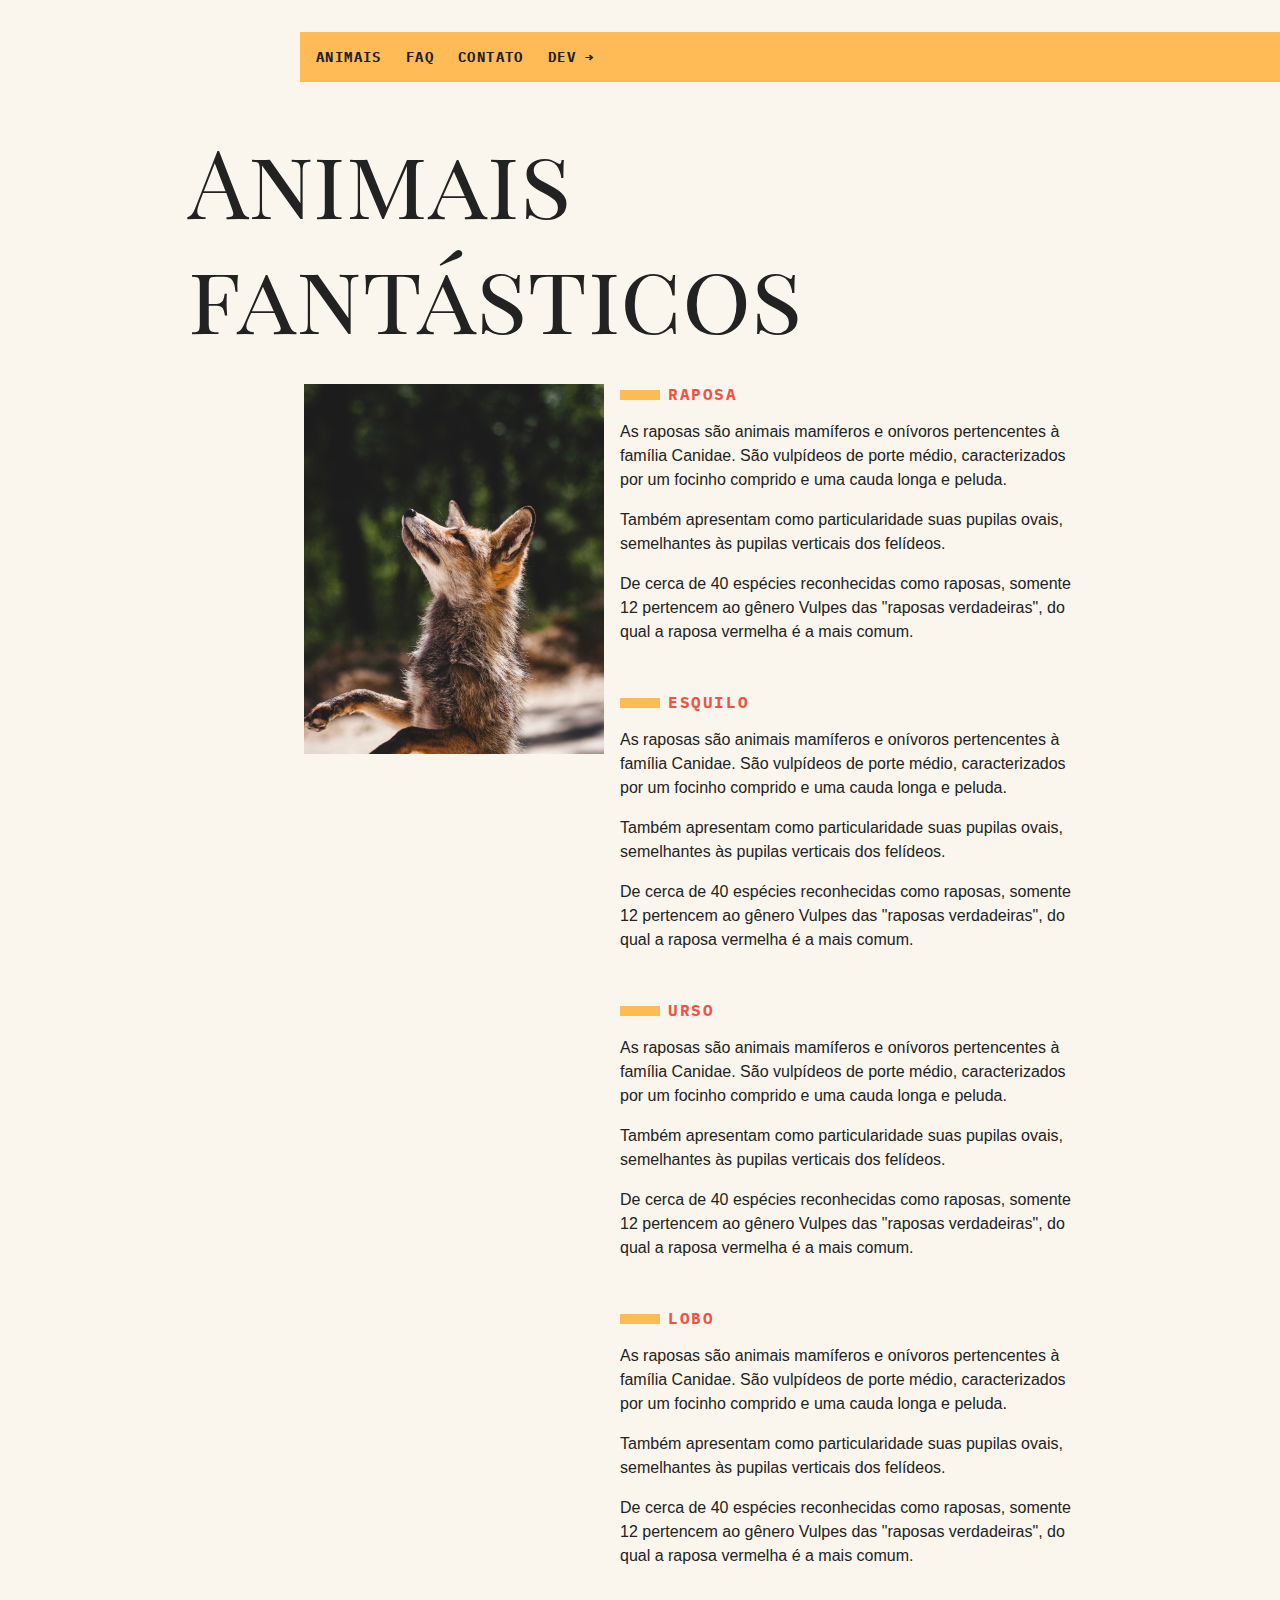
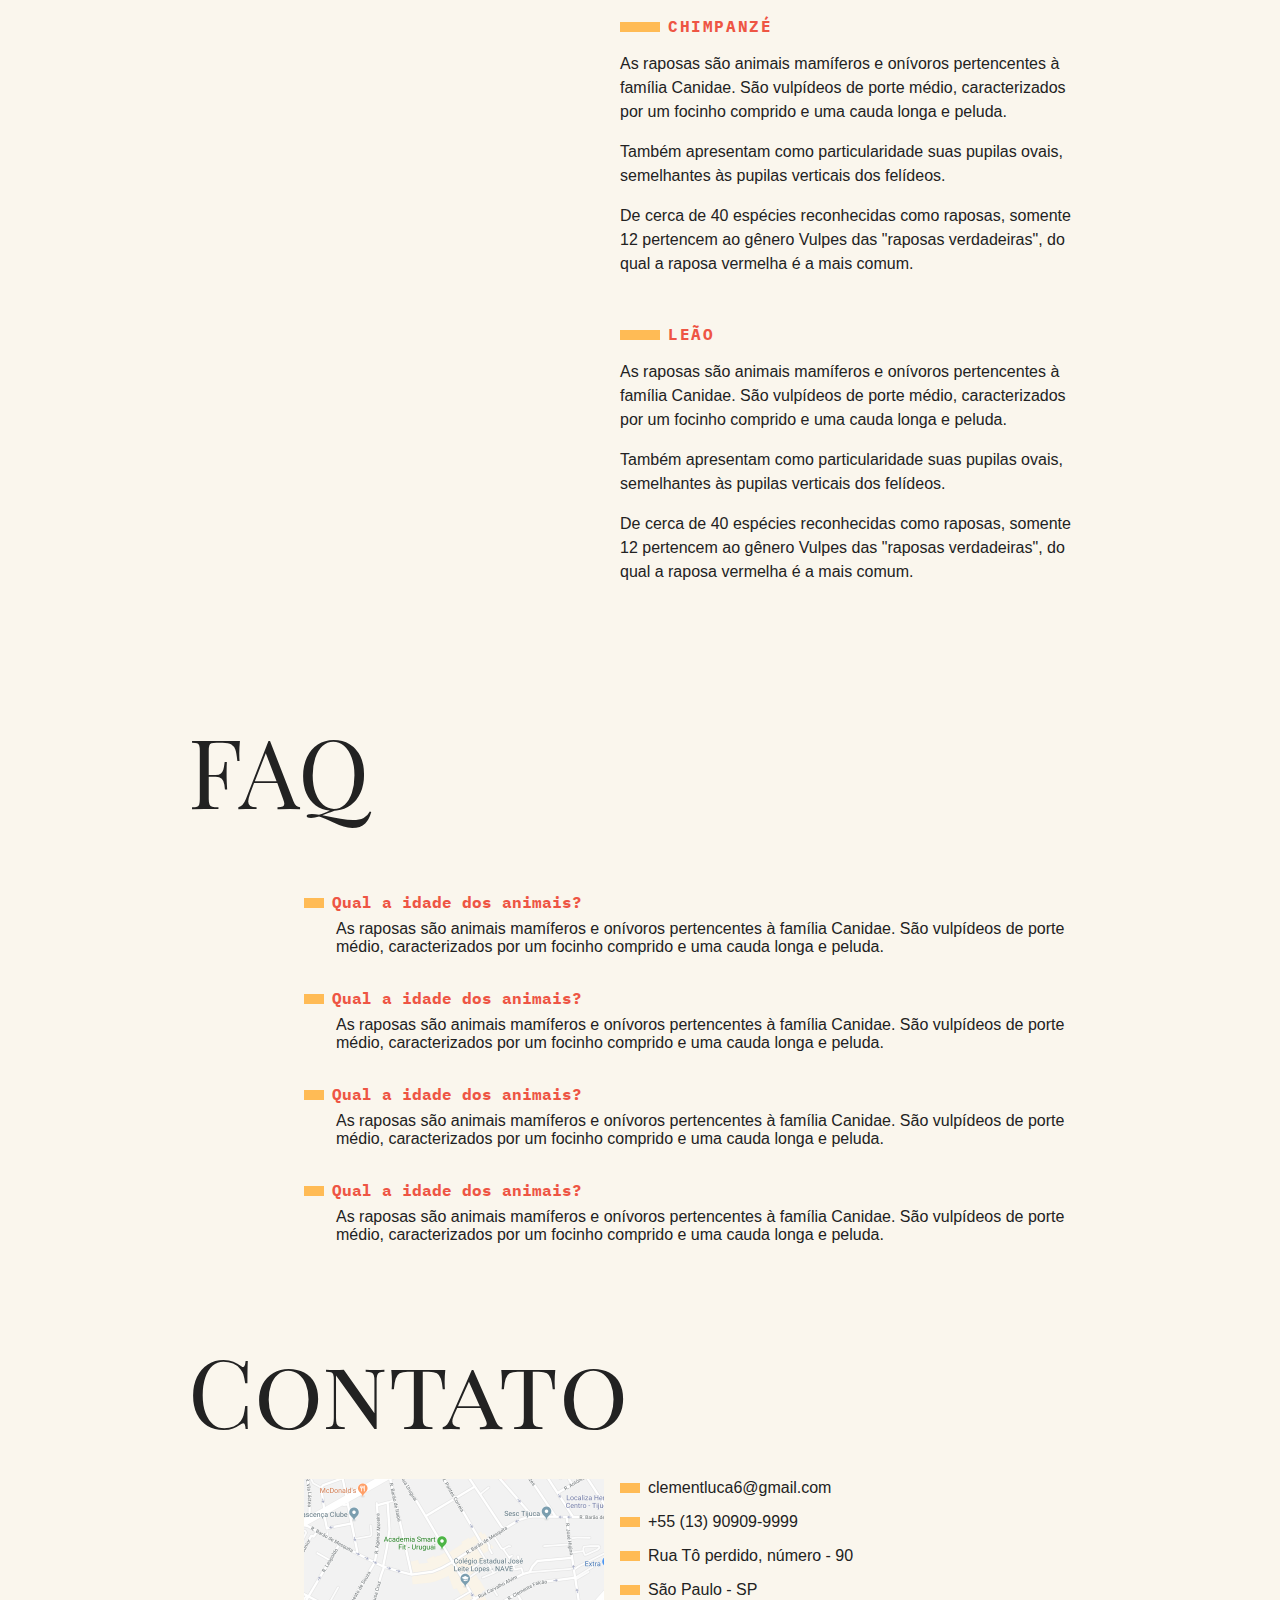
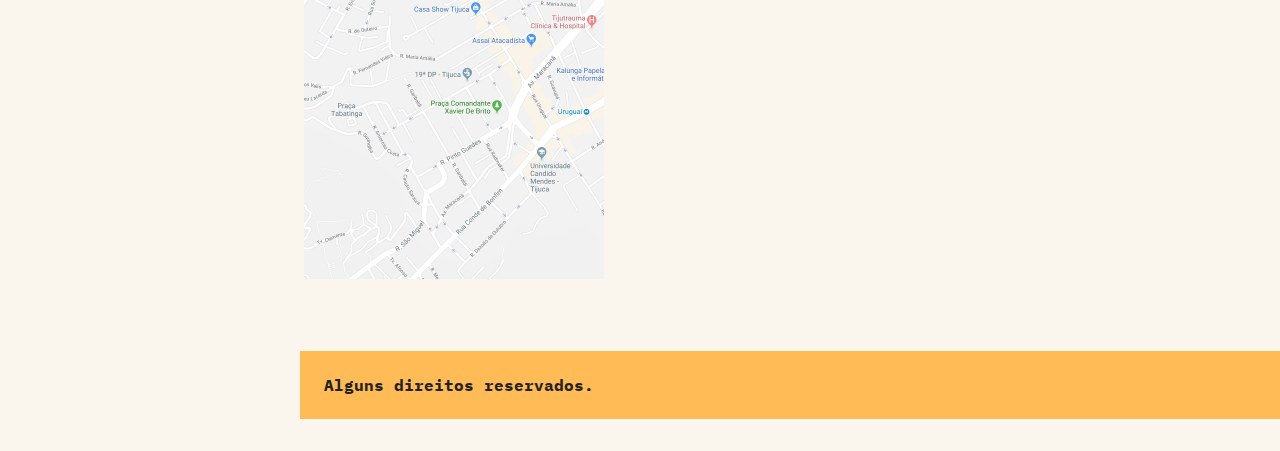
<file: animais-fantasticos/index.html>
<!DOCTYPE html>
<html lang="pt-BR">
  <head>
    <meta charset="UTF-8" />
    <meta http-equiv="X-UA-Compatible" content="IE=edge" />
    <meta name="viewport" content="width=device-width, initial-scale=1.0" />
    <title>Animais fantásticos</title>
    <link rel="stylesheet" href="css/style.css" />
    <link rel="preconnect" href="https://fonts.googleapis.com">
    <link rel="preconnect" href="https://fonts.gstatic.com" crossorigin>
    <link href="https://fonts.googleapis.com/css2?family=IBM+Plex+Mono:wght@400;700&family=Playfair+Display+SC&display=swap" rel="stylesheet">
  </head>
  <body>
      <nav class="menu-container">
        <ul>
          <li><a href="#animais">Animais</a></li>
          <li><a href="#faq">Faq</a></li>
          <li><a href="#contato">Contato</a></li>
          <li><a href="#dev">Dev &#8594;</a></li>
        </ul>
      </nav>
   
      <section class="grid-section animals" id="animais">
        <h1>Animais fantásticos</h1>
        <ul class="animals-list">
          <li>
            <img src="imgs/imagem1.jpg" alt="Raposa" />
          </li>
          <li>
            <img src="imgs/imagem2.jpg" alt="Esquilo" />
          </li>
          <li>
            <img src="imgs/imagem3.jpg" alt="Urso" />
          </li>
          <li>
            <img src="imgs/imagem4.jpg" alt="Lobo" />
          </li>
          <li>
            <img src="imgs/imagem5.jpg" alt="Chimpanzé" />
          </li>
          <li>
            <img src="imgs/imagem6.jpg" alt="Leão" />
          </li>
        </ul>
        <div class="animals-description">
          <section>
            <h2>Raposa</h2>
            <p>
              As raposas são animais mamíferos e onívoros pertencentes à família
              Canidae. São vulpídeos de porte médio, caracterizados por um
              focinho comprido e uma cauda longa e peluda.
            </p>
            <p>
              Também apresentam como particularidade suas pupilas ovais,
              semelhantes às pupilas verticais dos felídeos.
            </p>
            <p>
              De cerca de 40 espécies reconhecidas como raposas, somente 12
              pertencem ao gênero Vulpes das "raposas verdadeiras", do qual a
              raposa vermelha é a mais comum.
            </p>
          </section>
          <section>
            <h2>Esquilo</h2>
            <p>
              As raposas são animais mamíferos e onívoros pertencentes à família
              Canidae. São vulpídeos de porte médio, caracterizados por um
              focinho comprido e uma cauda longa e peluda.
            </p>
            <p>
              Também apresentam como particularidade suas pupilas ovais,
              semelhantes às pupilas verticais dos felídeos.
            </p>
            <p>
              De cerca de 40 espécies reconhecidas como raposas, somente 12
              pertencem ao gênero Vulpes das "raposas verdadeiras", do qual a
              raposa vermelha é a mais comum.
            </p>
          </section>
          <section>
            <h2>Urso</h2>
            <p>
              As raposas são animais mamíferos e onívoros pertencentes à família
              Canidae. São vulpídeos de porte médio, caracterizados por um
              focinho comprido e uma cauda longa e peluda.
            </p>
            <p>
              Também apresentam como particularidade suas pupilas ovais,
              semelhantes às pupilas verticais dos felídeos.
            </p>
            <p>
              De cerca de 40 espécies reconhecidas como raposas, somente 12
              pertencem ao gênero Vulpes das "raposas verdadeiras", do qual a
              raposa vermelha é a mais comum.
            </p>
          </section>
          <section>
            <h2>Lobo</h2>
            <p>
              As raposas são animais mamíferos e onívoros pertencentes à família
              Canidae. São vulpídeos de porte médio, caracterizados por um
              focinho comprido e uma cauda longa e peluda.
            </p>
            <p>
              Também apresentam como particularidade suas pupilas ovais,
              semelhantes às pupilas verticais dos felídeos.
            </p>
            <p>
              De cerca de 40 espécies reconhecidas como raposas, somente 12
              pertencem ao gênero Vulpes das "raposas verdadeiras", do qual a
              raposa vermelha é a mais comum.
            </p>
          </section>
          <section>
            <h2>Chimpanzé</h2>
            <p>
              As raposas são animais mamíferos e onívoros pertencentes à família
              Canidae. São vulpídeos de porte médio, caracterizados por um
              focinho comprido e uma cauda longa e peluda.
            </p>
            <p>
              Também apresentam como particularidade suas pupilas ovais,
              semelhantes às pupilas verticais dos felídeos.
            </p>
            <p>
              De cerca de 40 espécies reconhecidas como raposas, somente 12
              pertencem ao gênero Vulpes das "raposas verdadeiras", do qual a
              raposa vermelha é a mais comum.
            </p>
          </section>
          <section>
            <h2>Leão</h2>
            <p>
              As raposas são animais mamíferos e onívoros pertencentes à família
              Canidae. São vulpídeos de porte médio, caracterizados por um
              focinho comprido e uma cauda longa e peluda.
            </p>
            <p>
              Também apresentam como particularidade suas pupilas ovais,
              semelhantes às pupilas verticais dos felídeos.
            </p>
            <p>
              De cerca de 40 espécies reconhecidas como raposas, somente 12
              pertencem ao gênero Vulpes das "raposas verdadeiras", do qual a
              raposa vermelha é a mais comum.
            </p>
          </section>
        </div>
      </section>
      <section class="grid-section faq" id="faq">
        <h1>FAQ</h1>
        <dl class="faq-list">
          <dt>Qual a idade dos animais?</dt>
          <dd>
            As raposas são animais mamíferos e onívoros pertencentes à família
            Canidae. São vulpídeos de porte médio, caracterizados por um focinho
            comprido e uma cauda longa e peluda.
          </dd>
          <dt>Qual a idade dos animais?</dt>
          <dd>
            As raposas são animais mamíferos e onívoros pertencentes à família
            Canidae. São vulpídeos de porte médio, caracterizados por um focinho
            comprido e uma cauda longa e peluda.
          </dd>
          <dt>Qual a idade dos animais?</dt>
          <dd>
            As raposas são animais mamíferos e onívoros pertencentes à família
            Canidae. São vulpídeos de porte médio, caracterizados por um focinho
            comprido e uma cauda longa e peluda.
          </dd>
          <dt>Qual a idade dos animais?</dt>
          <dd>
            As raposas são animais mamíferos e onívoros pertencentes à família
            Canidae. São vulpídeos de porte médio, caracterizados por um focinho
            comprido e uma cauda longa e peluda.
          </dd>
        </dl>
      </section>
      <section class="grid-section contato" id="contato">
        <h1>Contato</h1>
        <div class="map-container">
          <img src="imgs/mapa.png" alt="Localização" />
        </div>
        <ul class="informations">
          <li>clementluca6@gmail.com</li>
          <li>+55 (13) 90909-9999</li>
          <li>Rua Tô perdido, número - 90</li>
          <li>São Paulo - SP</li>
        </ul>
      </section>
      <footer class="copyright">
        <p>Alguns direitos reservados.</p>
      </footer>
  </body>
</html>
</file>
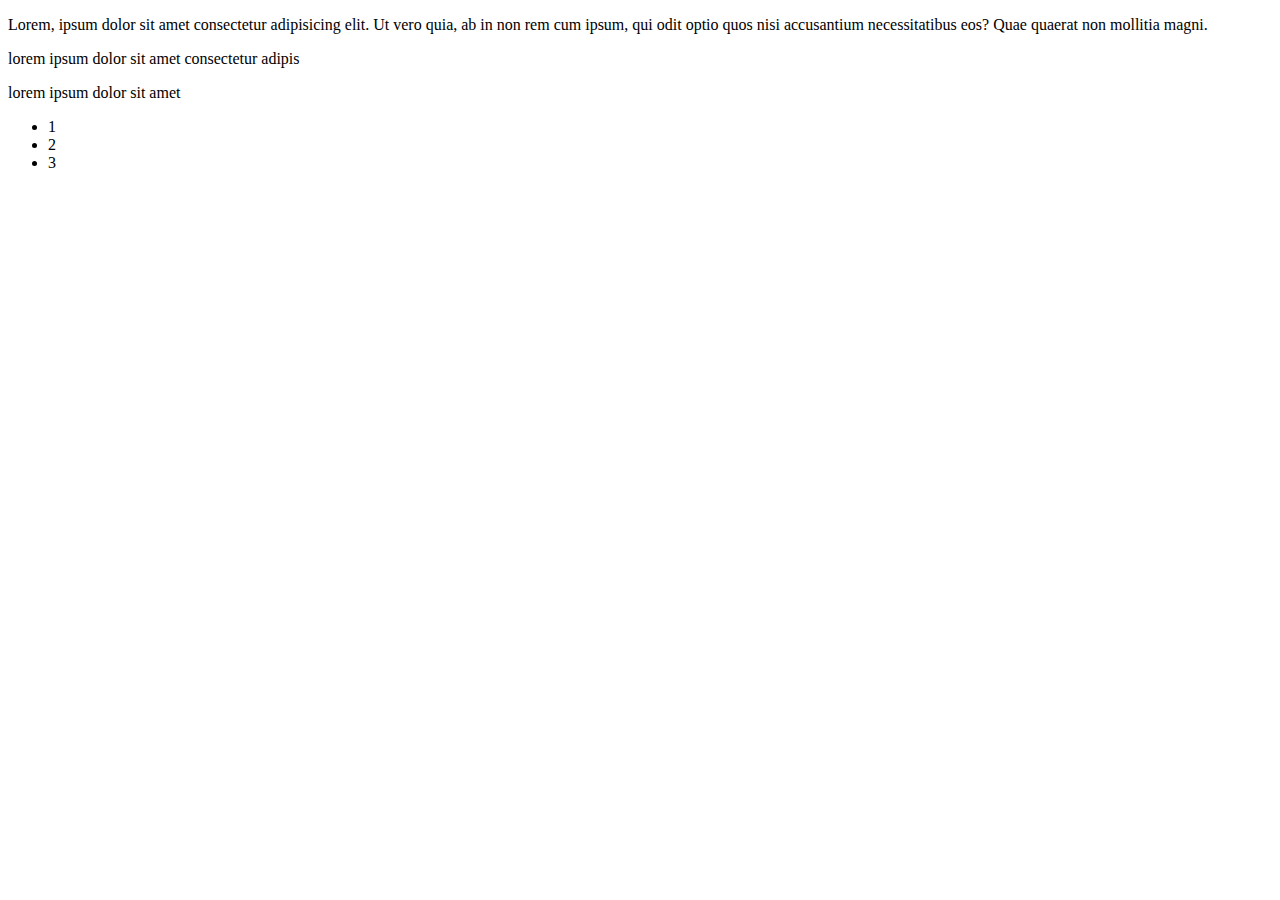
<file: foreach-e-arrow-function/index.html>
<!DOCTYPE html>
<html lang="pt-BR">
<head>
    <meta charset="UTF-8">
    <meta http-equiv="X-UA-Compatible" content="IE=edge">
    <meta name="viewport" content="width=device-width, initial-scale=1.0">
    <title>forEach e arrow function</title>
</head>
<body>
    <p>Lorem, ipsum dolor sit amet consectetur adipisicing elit. Ut vero quia, ab in non rem cum ipsum, qui odit optio quos nisi accusantium necessitatibus eos? Quae quaerat non mollitia magni.</p>
    <p>lorem ipsum dolor sit amet consectetur adipis</p>
    <p>lorem ipsum dolor sit amet</p>
    <ul>
        <li>1</li>
        <li>2</li>
        <li>3</li>
    </ul>
<script src="script.js"></script> 
</body>
</html>
</file>
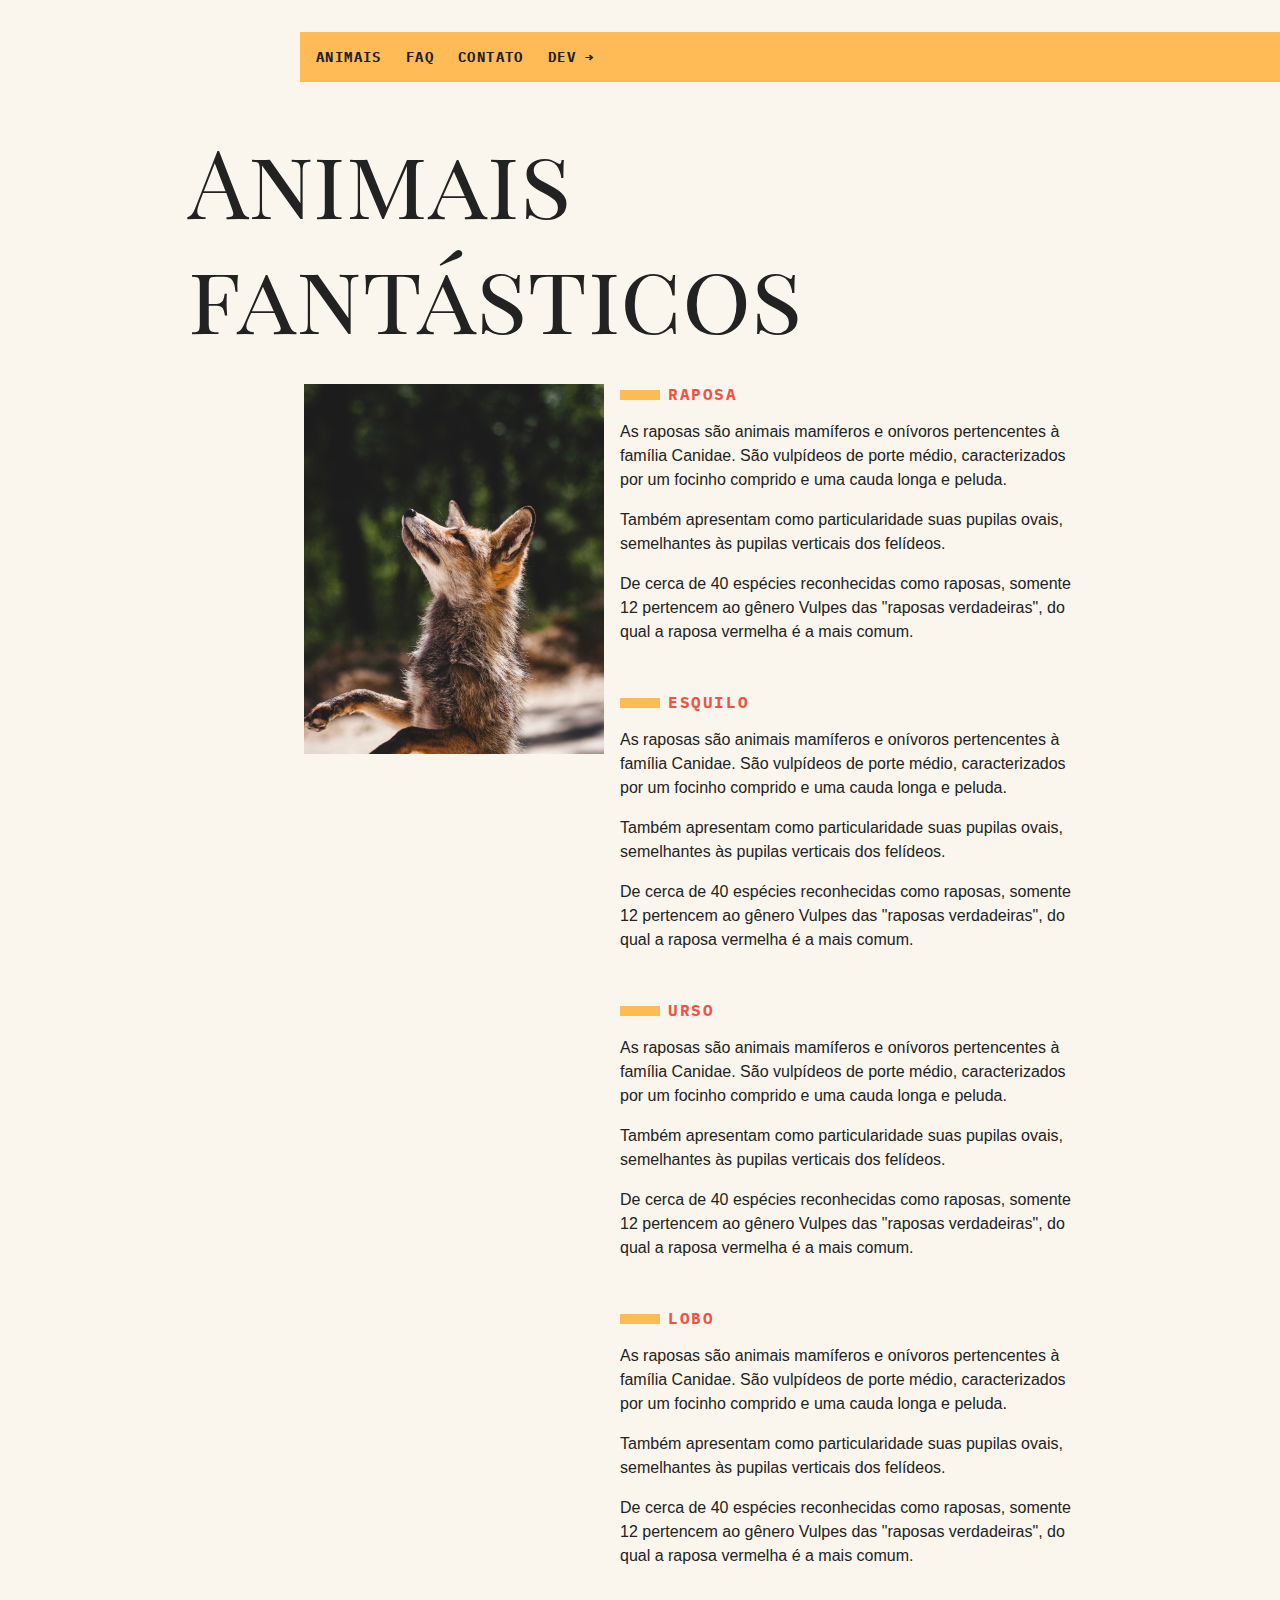
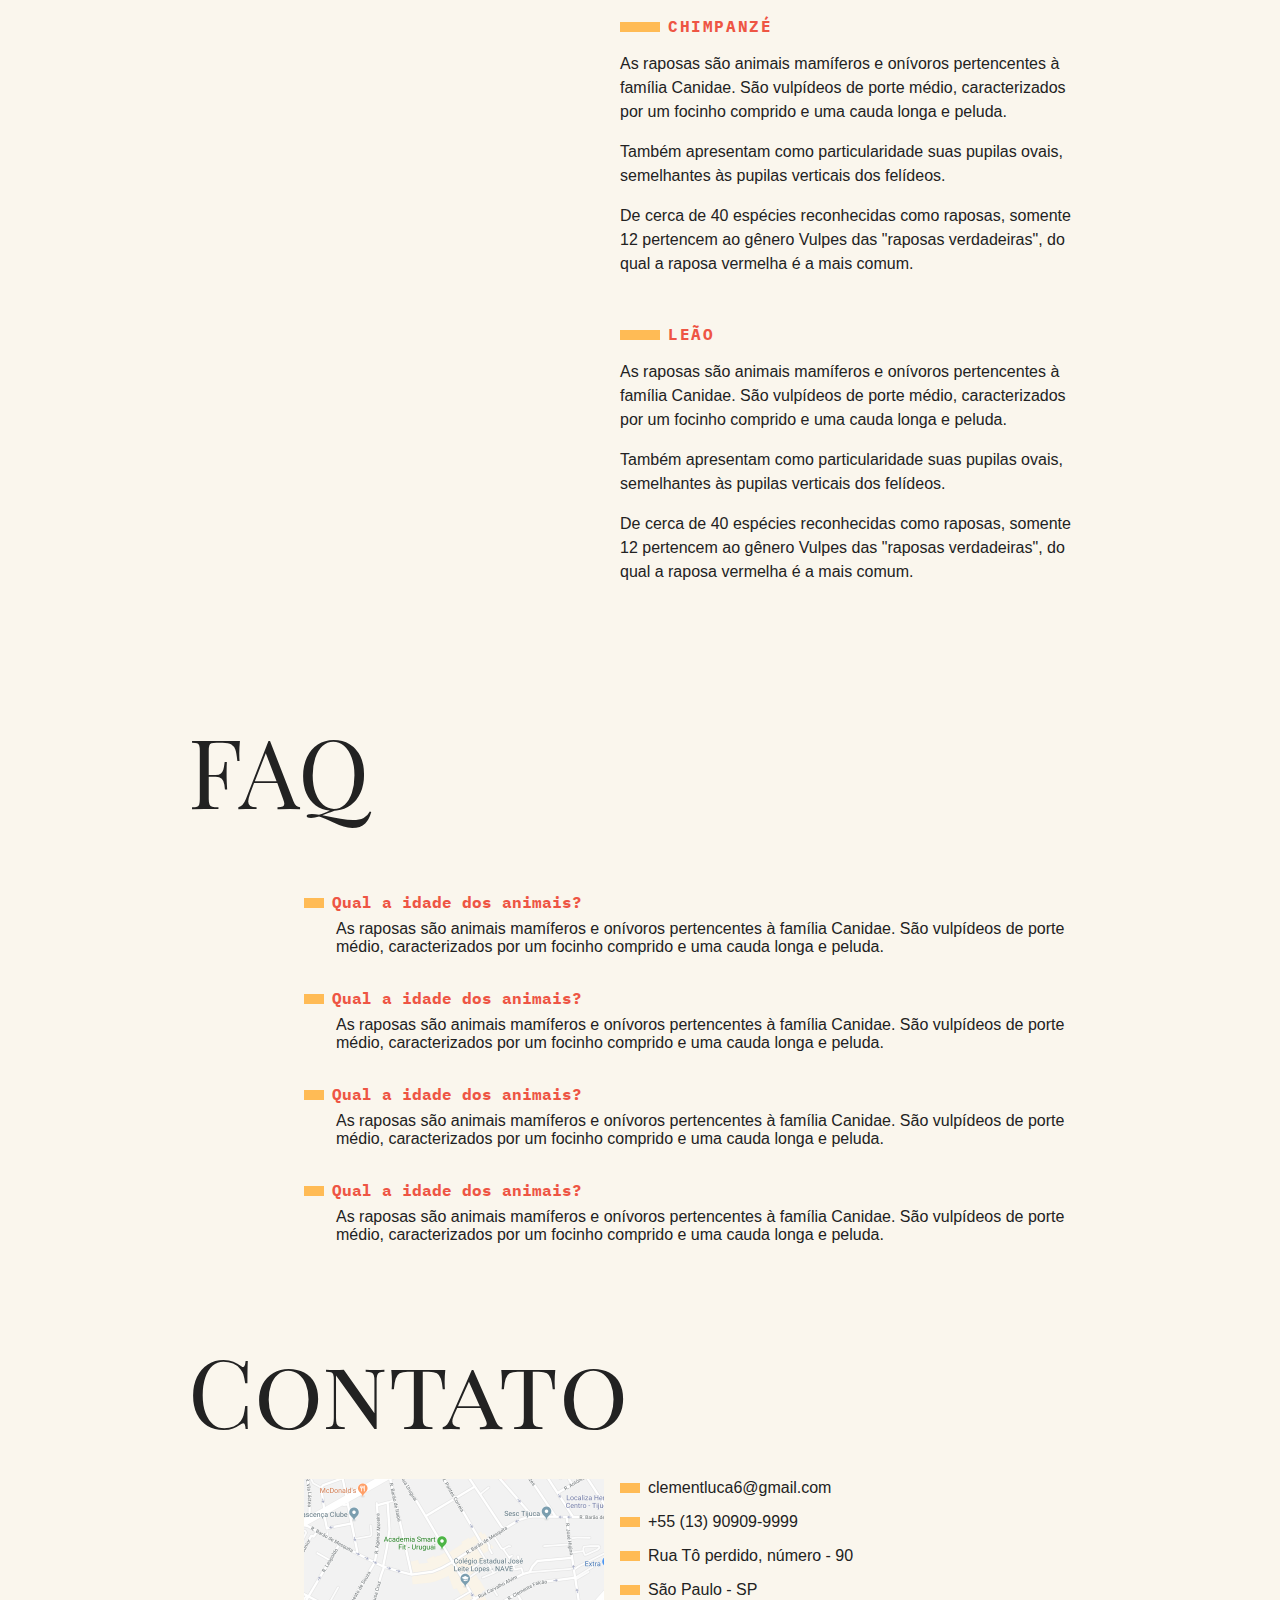
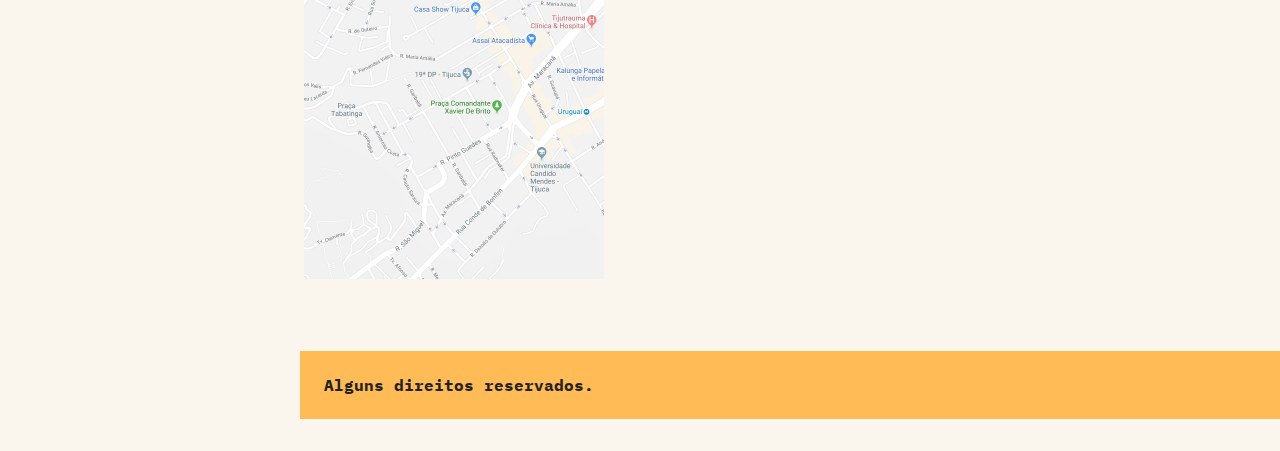
<file: formas-de-selecao/index.html>
<!DOCTYPE html>
<html lang="pt-BR">
  <head>
    <meta charset="UTF-8" />
    <meta http-equiv="X-UA-Compatible" content="IE=edge" />
    <meta name="viewport" content="width=device-width, initial-scale=1.0" />
    <title>Animais fantásticos</title>
    <link rel="stylesheet" href="css/style.css" />
    <link rel="preconnect" href="https://fonts.googleapis.com">
    <link rel="preconnect" href="https://fonts.gstatic.com" crossorigin>
    <link href="https://fonts.googleapis.com/css2?family=IBM+Plex+Mono:wght@400;700&family=Playfair+Display+SC&display=swap" rel="stylesheet">
  </head>
  <body>
      <nav class="menu-container">
        <ul>
          <li><a href="#animais">Animais</a></li>
          <li><a href="#faq">Faq</a></li>
          <li><a href="#contato">Contato</a></li>
          <li><a href="#dev">Dev &#8594;</a></li>
        </ul>
      </nav>
   
      <section class="grid-section animals" id="animais">
        <h1>Animais fantásticos</h1>
        <ul class="animals-list">
          <li>
            <img src="imgs/imagem1.jpg" alt="Raposa" />
          </li>
          <li>
            <img src="imgs/imagem2.jpg" alt="Esquilo" />
          </li>
          <li>
            <img src="imgs/imagem3.jpg" alt="Urso" />
          </li>
          <li>
            <img src="imgs/imagem4.jpg" alt="Lobo" />
          </li>
          <li>
            <img src="imgs/imagem5.jpg" alt="Chimpanzé" />
          </li>
          <li>
            <img src="imgs/imagem6.jpg" alt="Leão" />
          </li>
        </ul>
        <div class="animals-description">
          <section>
            <h2>Raposa</h2>
            <p>
              As raposas são animais mamíferos e onívoros pertencentes à família
              Canidae. São vulpídeos de porte médio, caracterizados por um
              focinho comprido e uma cauda longa e peluda.
            </p>
            <p>
              Também apresentam como particularidade suas pupilas ovais,
              semelhantes às pupilas verticais dos felídeos.
            </p>
            <p>
              De cerca de 40 espécies reconhecidas como raposas, somente 12
              pertencem ao gênero Vulpes das "raposas verdadeiras", do qual a
              raposa vermelha é a mais comum.
            </p>
          </section>
          <section>
            <h2>Esquilo</h2>
            <p>
              As raposas são animais mamíferos e onívoros pertencentes à família
              Canidae. São vulpídeos de porte médio, caracterizados por um
              focinho comprido e uma cauda longa e peluda.
            </p>
            <p>
              Também apresentam como particularidade suas pupilas ovais,
              semelhantes às pupilas verticais dos felídeos.
            </p>
            <p>
              De cerca de 40 espécies reconhecidas como raposas, somente 12
              pertencem ao gênero Vulpes das "raposas verdadeiras", do qual a
              raposa vermelha é a mais comum.
            </p>
          </section>
          <section>
            <h2>Urso</h2>
            <p>
              As raposas são animais mamíferos e onívoros pertencentes à família
              Canidae. São vulpídeos de porte médio, caracterizados por um
              focinho comprido e uma cauda longa e peluda.
            </p>
            <p>
              Também apresentam como particularidade suas pupilas ovais,
              semelhantes às pupilas verticais dos felídeos.
            </p>
            <p>
              De cerca de 40 espécies reconhecidas como raposas, somente 12
              pertencem ao gênero Vulpes das "raposas verdadeiras", do qual a
              raposa vermelha é a mais comum.
            </p>
          </section>
          <section>
            <h2>Lobo</h2>
            <p>
              As raposas são animais mamíferos e onívoros pertencentes à família
              Canidae. São vulpídeos de porte médio, caracterizados por um
              focinho comprido e uma cauda longa e peluda.
            </p>
            <p>
              Também apresentam como particularidade suas pupilas ovais,
              semelhantes às pupilas verticais dos felídeos.
            </p>
            <p>
              De cerca de 40 espécies reconhecidas como raposas, somente 12
              pertencem ao gênero Vulpes das "raposas verdadeiras", do qual a
              raposa vermelha é a mais comum.
            </p>
          </section>
          <section>
            <h2>Chimpanzé</h2>
            <p>
              As raposas são animais mamíferos e onívoros pertencentes à família
              Canidae. São vulpídeos de porte médio, caracterizados por um
              focinho comprido e uma cauda longa e peluda.
            </p>
            <p>
              Também apresentam como particularidade suas pupilas ovais,
              semelhantes às pupilas verticais dos felídeos.
            </p>
            <p>
              De cerca de 40 espécies reconhecidas como raposas, somente 12
              pertencem ao gênero Vulpes das "raposas verdadeiras", do qual a
              raposa vermelha é a mais comum.
            </p>
          </section>
          <section>
            <h2>Leão</h2>
            <p>
              As raposas são animais mamíferos e onívoros pertencentes à família
              Canidae. São vulpídeos de porte médio, caracterizados por um
              focinho comprido e uma cauda longa e peluda.
            </p>
            <p>
              Também apresentam como particularidade suas pupilas ovais,
              semelhantes às pupilas verticais dos felídeos.
            </p>
            <p>
              De cerca de 40 espécies reconhecidas como raposas, somente 12
              pertencem ao gênero Vulpes das "raposas verdadeiras", do qual a
              raposa vermelha é a mais comum.
            </p>
          </section>
        </div>
      </section>
      <section class="grid-section faq" id="faq">
        <h1>FAQ</h1>
        <dl class="faq-list">
          <dt>Qual a idade dos animais?</dt>
          <dd>
            As raposas são animais mamíferos e onívoros pertencentes à família
            Canidae. São vulpídeos de porte médio, caracterizados por um focinho
            comprido e uma cauda longa e peluda.
          </dd>
          <dt>Qual a idade dos animais?</dt>
          <dd>
            As raposas são animais mamíferos e onívoros pertencentes à família
            Canidae. São vulpídeos de porte médio, caracterizados por um focinho
            comprido e uma cauda longa e peluda.
          </dd>
          <dt>Qual a idade dos animais?</dt>
          <dd>
            As raposas são animais mamíferos e onívoros pertencentes à família
            Canidae. São vulpídeos de porte médio, caracterizados por um focinho
            comprido e uma cauda longa e peluda.
          </dd>
          <dt>Qual a idade dos animais?</dt>
          <dd>
            As raposas são animais mamíferos e onívoros pertencentes à família
            Canidae. São vulpídeos de porte médio, caracterizados por um focinho
            comprido e uma cauda longa e peluda.
          </dd>
        </dl>
      </section>
      <section class="grid-section contato" id="contato">
        <h1>Contato</h1>
        <div class="map-container">
          <img src="imgs/mapa.png" alt="Localização" />
        </div>
        <ul class="informations">
          <li>clementluca6@gmail.com</li>
          <li>+55 (13) 90909-9999</li>
          <li>Rua Tô perdido, número - 90</li>
          <li>São Paulo - SP</li>
        </ul>
      </section>
      <footer class="copyright">
        <p>Alguns direitos reservados.</p>
      </footer>
      <script src="script.js"></script>
  </body>
</html>
</file>
<file: animais-fantasticos/css/style.css>
body, h1, h2, ul, li, p, dt, dd, dl{
    margin: 0px;
    padding: 0px;
}
img{
    display:block;
    max-width: 100%;
}
ul li {
    text-decoration: none;
    list-style: none;
}
a{
    text-decoration:none;
}
body{
    background-color: #faf6ed;
    color: #222;
    -webkit-font-smoothing:antialiased;
    display:grid;
    grid-template-columns: 1fr 120px minmax(300px, 800px) 1fr;
}
.menu-container{
    grid-column: 3 / 5;
    margin-top:2rem;
    margin-bottom:2rem;
    background-color: #FB5;
}
.menu-container ul{
    display:flex;
    flex-wrap: wrap;
    padding: 0.5rem;
}
.menu-container li a{
    display:block;
    padding:0.5rem;
    margin-right: 0.5rem;
    color:#222;
    font-family: 'IBM Plex Mono',monospace;
    font-weight: bold;
    text-transform:uppercase;
    font-size:0.875rem;
    letter-spacing:.1em;
}
.grid-section{
    grid-column:2 / 4;
    width: 100%;
    box-sizing: border-box;
    padding: 0.5rem;
    display:grid;
    grid-template-columns: 100px 300px 1fr;
    gap: 1rem;
    margin-bottom: 4rem;
}
h1{
    font-family: 'Playfair Display SC';
    font-size:6rem;
    line-height: 1.2;
    font-weight: 400;
    margin-bottom:1rem;
    grid-column: 1 / 4;
}
.animals p{
    font-family: Arial, Helvetica, sans-serif;
    line-height: 1.5rem;
    margin-bottom: 1rem;
}
.animals h2{
    font-family: 'IBM Plex Mono',monospace;
    font-size:1rem;
    text-transform:uppercase;
    letter-spacing: .1em;
    margin-bottom: 1rem;
    color: #E54;
}
.animals h2::before{
    content: '';
    display:inline-block;
    width:40px;
    height:10px;
    margin-right: 0.5rem;
    background:#FB5;
}
.animals-list{
    height: 370px;
    overflow-y: scroll;
    grid-column: 2;
}
.animals-list::-webkit-scrollbar{
    width: 15px;
}
.animals-list::-webkit-scrollbar-thumb{
    background:#FB5;
    border-left: 4px solid #faf6ed;
    border-right: 4px solid #faf6ed;
}
.animals-list::-webkit-scrollbar-track{
    background:#faf6ed;
}
.animals-description{
    grid-column:3;
}
.animals-description section{
    margin-bottom: 3rem;
}
.faq-list{
    grid-column: 2 / 4;
}
.faq-list dt{
    font-family:'IBM Plex Mono',monospace; 
    font-weight: bold;
    margin-top: 2rem;
    margin-bottom: .5rem;
    color:#E54;
}
.faq-list dt::before{
    content: '';
    display:inline-block;
    width: 20px;
    height: 10px; 
    margin-right: 0.5rem;
    background:#FB5;
}
.faq-list dd{
    font-family: Arial, Helvetica, sans-serif;
    margin-bottom: .5rem;
    margin-left: 2rem;
}
.map-container{
    grid-column: 2;
}
.informations{
    grid-column: 3;
}
.informations li{
    margin-bottom: 1rem;
    font-family: Arial, Helvetica, sans-serif;
}
.informations li::before{
    content: '';
    display:inline-block;
    width: 20px;
    height: 10px; 
    margin-right: 0.5rem;
    background:#FB5;
}
.copyright{
    grid-column: 3 / 5;
    margin-bottom: 2rem;
    background-color: #FB5;
}
.copyright p{
    padding: 1.5rem;
    font-family: 'IBM Plex Mono',monospace;
    font-weight: bold;
}
@media (max-width: 700px){
    body{
        grid-template-columns: 1fr;
    }
    .menu-container, .grid-section, .copyright{
        grid-column: 1;
    }
    .grid-section{
        grid-template-columns: 100px 1fr;
        gap: 0.5rem;
    }
    .animals-list{
        grid-column: 1;
    }
    .faq-list, .informations, .map-container{
        grid-column: 1 / 3;
    }
    h1{
        font-size:3rem;
    }
    .menu-container{
        margin-top:0px;
    }
    .copyright{
        margin-bottom: 0px;
    }
}
</file>
<file: formas-de-selecao/css/style.css>
body, h1, h2, ul, li, p, dt, dd, dl{
    margin: 0px;
    padding: 0px;
}
img{
    display:block;
    max-width: 100%;
}
ul li {
    text-decoration: none;
    list-style: none;
}
a{
    text-decoration:none;
}
body{
    background-color: #faf6ed;
    color: #222;
    -webkit-font-smoothing:antialiased;
    display:grid;
    grid-template-columns: 1fr 120px minmax(300px, 800px) 1fr;
}
.menu-container{
    grid-column: 3 / 5;
    margin-top:2rem;
    margin-bottom:2rem;
    background-color: #FB5;
}
.menu-container ul{
    display:flex;
    flex-wrap: wrap;
    padding: 0.5rem;
}
.menu-container li a{
    display:block;
    padding:0.5rem;
    margin-right: 0.5rem;
    color:#222;
    font-family: 'IBM Plex Mono',monospace;
    font-weight: bold;
    text-transform:uppercase;
    font-size:0.875rem;
    letter-spacing:.1em;
}
.grid-section{
    grid-column:2 / 4;
    width: 100%;
    box-sizing: border-box;
    padding: 0.5rem;
    display:grid;
    grid-template-columns: 100px 300px 1fr;
    gap: 1rem;
    margin-bottom: 4rem;
}
h1{
    font-family: 'Playfair Display SC';
    font-size:6rem;
    line-height: 1.2;
    font-weight: 400;
    margin-bottom:1rem;
    grid-column: 1 / 4;
}
.animals p{
    font-family: Arial, Helvetica, sans-serif;
    line-height: 1.5rem;
    margin-bottom: 1rem;
}
.animals h2{
    font-family: 'IBM Plex Mono',monospace;
    font-size:1rem;
    text-transform:uppercase;
    letter-spacing: .1em;
    margin-bottom: 1rem;
    color: #E54;
}
.animals h2::before{
    content: '';
    display:inline-block;
    width:40px;
    height:10px;
    margin-right: 0.5rem;
    background:#FB5;
}
.animals-list{
    height: 370px;
    overflow-y: scroll;
    grid-column: 2;
}
.animals-list::-webkit-scrollbar{
    width: 15px;
}
.animals-list::-webkit-scrollbar-thumb{
    background:#FB5;
    border-left: 4px solid #faf6ed;
    border-right: 4px solid #faf6ed;
}
.animals-list::-webkit-scrollbar-track{
    background:#faf6ed;
}
.animals-description{
    grid-column:3;
}
.animals-description section{
    margin-bottom: 3rem;
}
.faq-list{
    grid-column: 2 / 4;
}
.faq-list dt{
    font-family:'IBM Plex Mono',monospace; 
    font-weight: bold;
    margin-top: 2rem;
    margin-bottom: .5rem;
    color:#E54;
}
.faq-list dt::before{
    content: '';
    display:inline-block;
    width: 20px;
    height: 10px; 
    margin-right: 0.5rem;
    background:#FB5;
}
.faq-list dd{
    font-family: Arial, Helvetica, sans-serif;
    margin-bottom: .5rem;
    margin-left: 2rem;
}
.map-container{
    grid-column: 2;
}
.informations{
    grid-column: 3;
}
.informations li{
    margin-bottom: 1rem;
    font-family: Arial, Helvetica, sans-serif;
}
.informations li::before{
    content: '';
    display:inline-block;
    width: 20px;
    height: 10px; 
    margin-right: 0.5rem;
    background:#FB5;
}
.copyright{
    grid-column: 3 / 5;
    margin-bottom: 2rem;
    background-color: #FB5;
}
.copyright p{
    padding: 1.5rem;
    font-family: 'IBM Plex Mono',monospace;
    font-weight: bold;
}
@media (max-width: 700px){
    body{
        grid-template-columns: 1fr;
    }
    .menu-container, .grid-section, .copyright{
        grid-column: 1;
    }
    .grid-section{
        grid-template-columns: 100px 1fr;
        gap: 0.5rem;
    }
    .animals-list{
        grid-column: 1;
    }
    .faq-list, .informations, .map-container{
        grid-column: 1 / 3;
    }
    h1{
        font-size:3rem;
    }
    .menu-container{
        margin-top:0px;
    }
    .copyright{
        margin-bottom: 0px;
    }
}
</file>
